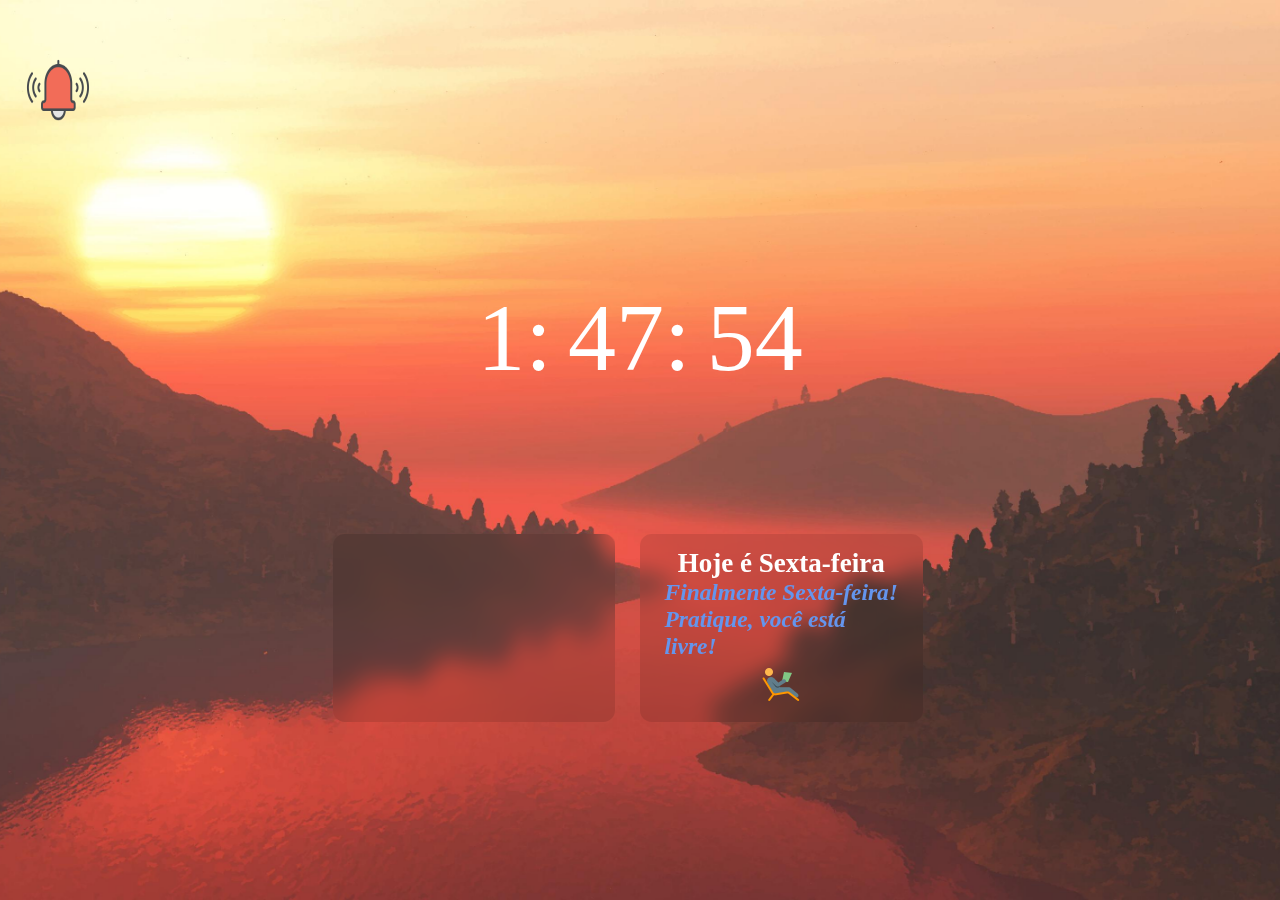
<file: index.html>
<!DOCTYPE html>
<html lang="en">

<head>
    <meta charset="UTF-8">
    <meta name="viewport" content="width=device-width, initial-scale=1.0">
    <link rel="preconnect" href="https://fonts.googleapis.com">
    <link rel="preconnect" href="https://fonts.gstatic.com" crossorigin>
    <link href="https://fonts.googleapis.com/css2?family=Orbitron:wght@400..900&family=Protest+Revolution&display=swap"
        rel="stylesheet">
    <link rel="icon" type="image/png" href="assets/Programação.png">

    <script src="script.js" defer></script>
    <link rel="stylesheet" href="style.css">
    <title>PiTech Time</title>
</head>

<body>
    <header>
        <div class="alerta"><img class="sino" src="assets/bell_7068631.png" alt=""></div>
    </header>
    <!-- <div class="tema">
        <button onclick="teme()" class="one"></button>
    </div> -->
    <section class="times">
        <div id="txt"></div>
        <hr>
    </section>

    <section class="card">
        <div id="temp">

            
        </div>
        <div id="temp" class="date">
            <h1 class="date-atual"></h1>
            <p class="response"></p>
            <img src="assets/descanso.png" alt="" class="img-response">
        </div>
    </section>

</body>

</html>
</file>
<file: style.css>
* {
    box-sizing: border-box;
    margin: 0;
    padding: 0;
}

body {
    height: 100vh;
    display: flex;
    justify-content: center;
    flex-direction: column;
    align-items: center;
    background-image: url(assets/sol.jpg);
    background-size: cover;
    background-repeat: no-repeat;
    background-position: center;
    color: white;
    font-size: 15vw;
    /* Tamanho de fonte responsivo */
    padding: 2%;
}

header {
    position: absolute;
    font-size: 5vh;
    top: 5%;
    left: 2%;
    width: 5%;
    height: 10%;
}

.alerta {
    height: 100%;
    width: 100%;
}

.alerta img {
    height: 100%;
    width: 100%;
    cursor: pointer;
}

#txt {
    display: flex;
    /* flex-wrap: wrap;  */
    display: flex;
    height: 100%;
    width: 100%;
    justify-content: center;
    align-items: center;
    width: 100%;
    /* Largura ajustada para ocupar 80% da largura da tela */
    padding: 1%;
}

hr {
    color: black;
    background-color: black;
    top: 38%;
    border: none;
    height: 10px;
    width: 18%;
    position: absolute;
    display: none;
}

/* .times {
    display: flex;
    justify-content: center;
    align-items: center;
    flex-direction: column;
    width: 100%;
    height: 100%;
    text-align: center;
    margin-bottom: 1rem; /* Adiciona espaço entre os elementos 
} */
.times {
    display: flex;
    /* justify-content: center; */
    align-items: center;
    flex-direction: column;
    width: 30%;
    height: 40%;
    text-align: center;
    margin-bottom: 1rem;

}

.hours,
.minutes,
.seconds {
    display: flex;
    justify-content: center;
    align-items: center;
    /* width: 23%; */
    /* height: 60%; */
    margin: 0.5rem;
    /* padding: 1rem;  */
    border-radius: 1rem;
    /* box-shadow: 1px 1px 20px 1px gray;
    background-color: rgba(0,0,0,.5); */
    font-size: .5em;
    /* position: fixed; */
}

.card {
    display: flex;
    justify-content: center;
    align-items: center;
    font-size: 2vh;
    width: 100%;
}

#temp {
    display: flex;
    justify-content: center;
    align-items: center;
    flex-direction: column;
    font-size: 1.3vh;
    width: 23%;
    height: 90%;
    padding: 2%;
    border-radius: 1em;
    background-color: rgba(0, 0, 0, .1);
    backdrop-filter: blur(10px);
    margin-right: 2%;
}

.response-temp {
    display: flex;
    align-items: center;
}

.response-temp p {
    margin-left: 5%;
    font-size: 4vh;
}

.response-temp img {
    width: 15%;
}

.tema {
    display: flex;
    justify-content: center;
    align-items: center;
    font-size: 1vh;
    height: 5%;
    width: 20%;
}

.date-atual{
    font-size: 3vh;
}

.response {
    color: #6495ED;
    font-size: 2em;
    font-weight: 700;
    font-style: italic;
}

.img-response{
    height: 60%;
    font-weight: 1000;
}

/* .one{
    background-color: white;
    height: 100%;
    width: 8%;
    border-radius: 50%;
    cursor: pointer;
    border: none;
    margin-top: 2%;
    margin-left: 2%;
    background-color: black;
} */
/* Reduz o tamanho da fonte quando a largura da tela for menor que 600px */
@media screen and (max-width: 740px) {
    body {
        font-size: 25vw;
        /* background-image: url(assets/timm.jpg); */
        /* background-size: cover; */
        /* background-repeat: no-repeat; */
        background-position: center;
        height: 100vh;
    }

    .hours,
    .minutes,
    .seconds {
        height: 25%;
        width: 33%;
    }

    hr {
        width: 22%;
    }

    #temp {
        width: 50vh;
    }

}

@media screen and (max-width: 680px) {
    body {
        font-size: 22vw;
        
    }

    .hours,
    .minutes,
    .seconds {
        height: 35%;
        width: 33%;
    }

    hr {
        width: 22%;
        top: 48.4%;
        display: none;
    }

    .nomeCidade,
    .estado {
        font-size: 5vh;
    }

    .one {
        width: 30%;
        margin-top: 5%;
    }
}

@media screen and (max-width: 400px) {
    body {
        font-size: 22vw;
        height: 100%;
        height: 100vh;
    }

    #txt {
        /* flex-direction: column; */
        height: 90%;
        padding: 2%;
        margin: 1%;

    }

    .hours,
    .minutes,
    .seconds {
        height: 40%;
        width: 80%;
        margin: 1px;

    }

    hr {
        width: 22%;
        top: 48.4%;
        font-size: 5vh;
    }

    #temp {
        width: 96%;
    }

}
</file>
